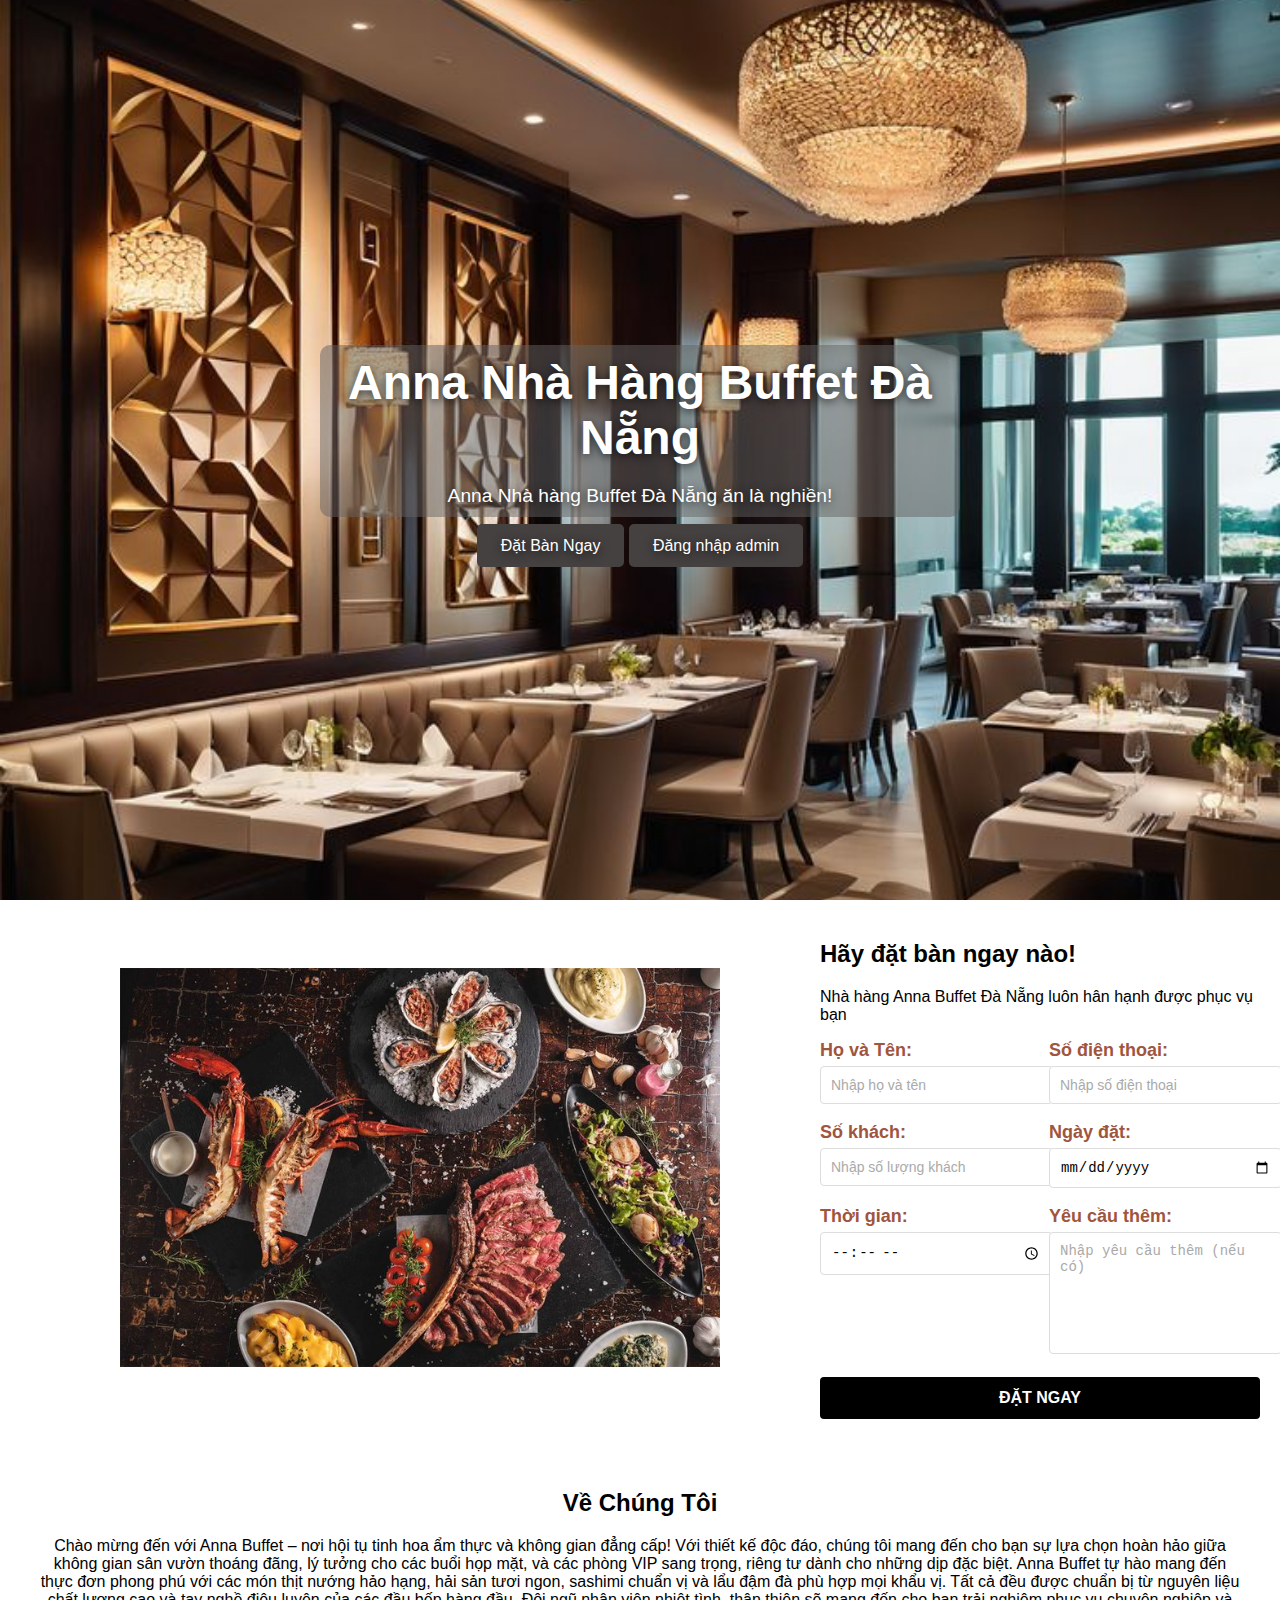
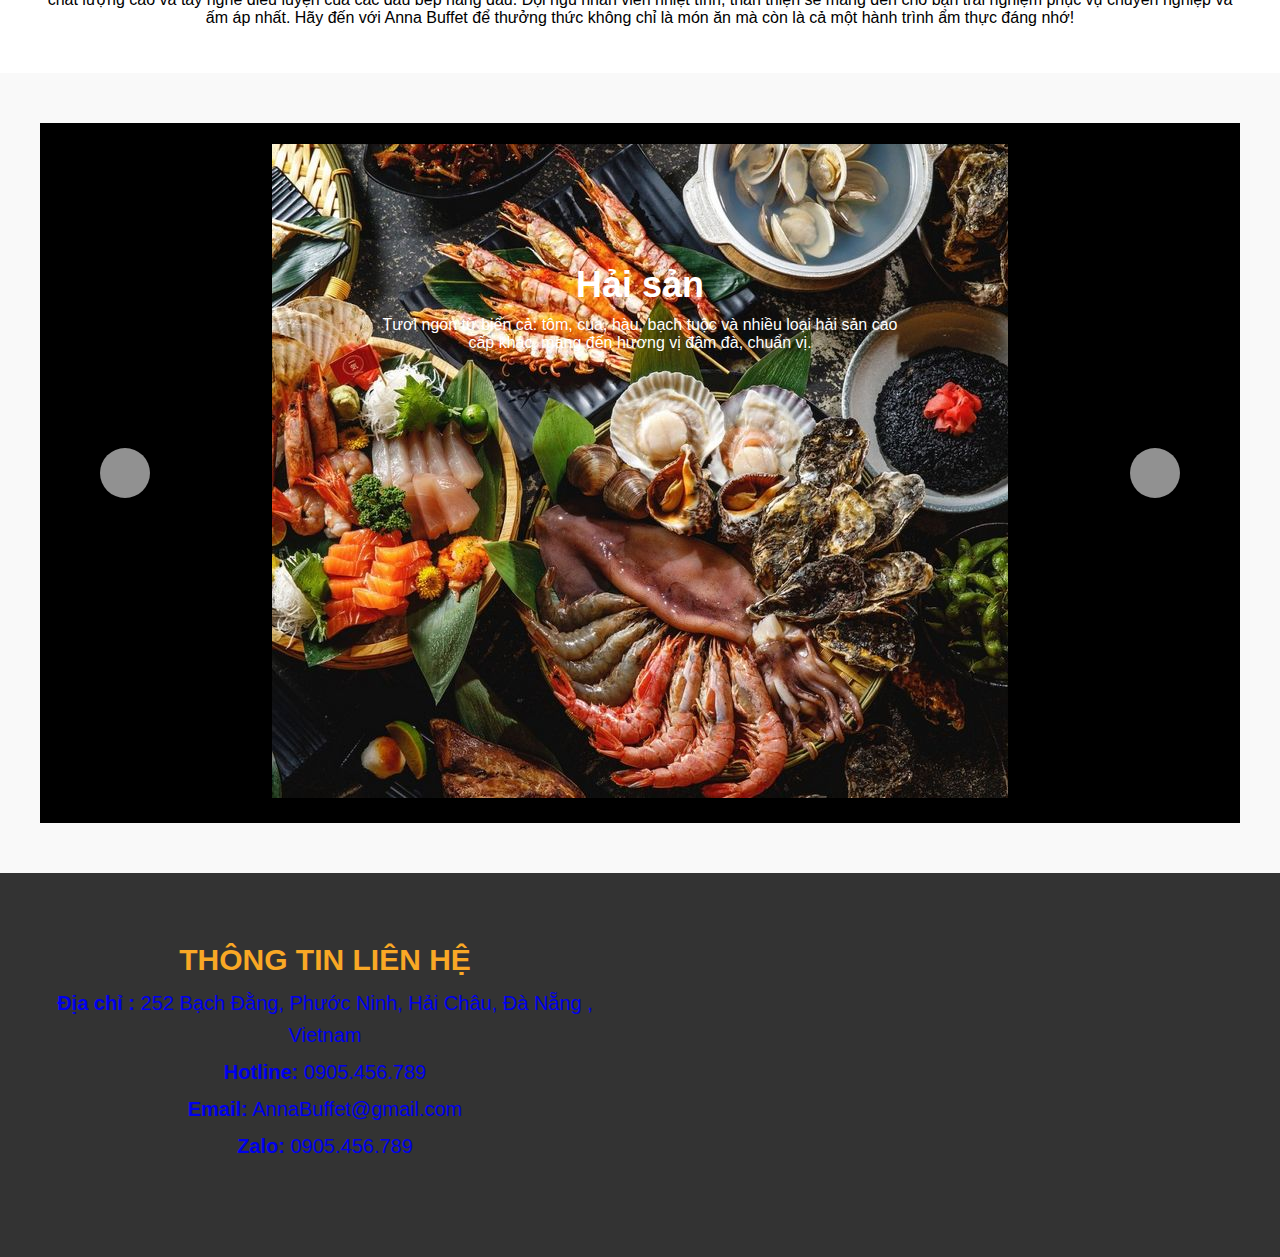
<file: index.html>
<!DOCTYPE html>
<html lang="en">
<head>
    <meta charset="UTF-8">
    <meta name="viewport" content="width=device-width, initial-scale=1.0">
    <title>AnLe Buffet</title>
    <link rel="stylesheet" href="styles.css">
</head>
<body>
    <!-- Phần mở đầu -->
    <div class="hero-section">
        <img src="/img/nhahang.jpg" alt="Background Image" class="hero-image">
        <div class="hero-content">
            <div class="text-container">
                <h1>Anna Nhà Hàng Buffet Đà Nẵng</h1>
                <p>Anna Nhà hàng Buffet Đà Nẵng ăn là nghiền!</p>
              </div>    
            <a href="#Booking" class="hero-button">Đặt Bàn Ngay</a>
            <a href="login.html" class="hero-button">Đăng nhập admin</a>
        </div>
    </div>
   <!-- phần đặt hàng  -->
   <div class="booking-section">
    <div class="image-container">
            <div class="image-container">
                <div class="slide"><img src="/img/vip.jpg" alt="Mô tả ảnh 1"></div>
            </div>
    </div>
    <div id="Booking" class="form-container">
        <h2>Hãy đặt bàn ngay nào!</h2>
        <p>Nhà hàng Anna Buffet Đà Nẵng luôn hân hạnh được phục vụ bạn</p>
       <form class="booking-form">
        <form action="http://localhost/xampp/DACN_LETANAN_22CNTT1/save_data.php" method="POST">
            <div class="form-group">
                <label for="fullname">Họ và Tên:</label>
                <input type="text" id="name" name="name" placeholder="Nhập họ và tên" required>
            </div>
            <div class="form-group">
                <label for="phone">Số điện thoại:</label>
                <input type="tel" id="phone" name="phone" placeholder="Nhập số điện thoại" pattern="[0-9]{10}" required>
            </div>
            <div class="form-group">
                <label for="guests">Số khách:</label>
                <input type="number" id="guests" name="guests" placeholder="Nhập số lượng khách" min="1" required>
            </div>
            <div class="form-group">
                <label for="date">Ngày đặt:</label>
                <input type="date" id="date" name="date" required>
            </div>
            <div class="form-group">
                <label for="booking_time">Thời gian:</label>
                <input type="time" id="time" name="time" required>
            </div>
            <div class="form-group">
                <label for="note">Yêu cầu thêm:</label>
                <textarea id="note" name="requests" placeholder="Nhập yêu cầu thêm (nếu có)" rows="3"></textarea>
            </div>
            <button type="submit" class="btn-submit">Đặt Ngay</button>
        </form>
        </form>
    </div>
</div>
    <!-- About Section -->
    <section id="about" class="about">
        <div class="container">
            <h2>Về Chúng Tôi</h2>
            <p>Chào mừng đến với Anna Buffet – nơi hội tụ tinh hoa ẩm thực và không gian đẳng cấp!
                 Với thiết kế độc đáo, chúng tôi mang đến cho bạn sự lựa chọn hoàn hảo giữa không gian sân vườn thoáng đãng,
                  lý tưởng cho các buổi họp mặt, và các phòng VIP sang trọng, riêng tư dành cho những dịp đặc biệt.
                   Anna Buffet tự hào mang đến thực đơn phong phú với các món thịt nướng hảo hạng, hải sản tươi ngon, 
                   sashimi chuẩn vị và lẩu đậm đà phù hợp mọi khẩu vị. Tất cả đều được chuẩn bị từ nguyên liệu
                    chất lượng cao và tay nghề điêu luyện của các đầu bếp hàng đầu. Đội ngũ nhân viên nhiệt tình,
                     thân thiện sẽ mang đến cho bạn trải nghiệm phục vụ chuyên nghiệp và ấm áp nhất. 
                     Hãy đến với Anna Buffet để thưởng thức không chỉ là món ăn mà còn là cả một hành trình ẩm thực đáng nhớ!</p>
        </div>
    </section>
    <!-- Menu Section -->
<section id="menu" class="menu">
    <div class="container">
        <div class="menu-section">
            <div class="menu-container">
                <div class="menu-content">
                    <h2 id="menu-title">Hải sản</h2>
                    <p id="menu-description">
                        Tươi ngon từ biển cả: tôm, cua, hàu, bạch tuộc và nhiều loại hải sản cao cấp khác, mang đến hương vị đậm đà, chuẩn vị.
                    </p>
                </div>
                <!-- Thêm class slider-wrapper -->
                <div class="slider-wrapper">
                    <div class="menu-slider">
                        <button class="arrow left-arrow"></button>
                        <div class="image-wrapper">
                            <img src="img/seafood.jpg" alt="Hải sản" class="menu-image active">
                            <img src="img/thit.jpg" alt="Thịt Heo/Bò" class="menu-image">
                            <img src="img/thitheo.jpg" alt="thitheo" class="menu-image">
                            <img src="img/Lau.jpg" alt="Lẩu" class="menu-image">
                            <img src="img/sashimiii.jpg" alt="Sushi/Sashimi" class="menu-image">
                            <img src="img/drink.jpg" alt="Nước" class="menu-image">
                            <img src="img/fastfood.jpg" alt="fastfood" class="menu-image">
                            <img src="img/vitquay.jpg" alt="vitquay" class="menu-image">
                            <img src="img/salat.jpg" alt="salat" class="menu-image">
                            <img src="img/trangmieng.jpg" alt="trangmieng" class="menu-image">
                        </div>
                        <button class="arrow right-arrow"></button>
                    </div>
                </div>
            </div>
        </div>
    </div>
</section>

    <!-- Footer -->
    <footer id="contact" class="footer">
     <div class="contact-section">
  <!-- Bên trái: Thông tin liên hệ -->
  <div class="contact-info">
    <h3>Thông Tin Liên Hệ</h3>
    <a class="link" href="https://www.google.com/maps?ll=16.062062,108.223981&z=16&t=m&hl=en&gl=US&mapclient=embed&q=252+B%E1%BA%A1ch+%C4%90%E1%BA%B1ng+Ph%C6%B0%E1%BB%9Bc+Ninh+H%E1%BA%A3i+Ch%C3%A2u+%C4%90%C3%A0+N%E1%BA%B5ng+550000"><p><strong>Địa chỉ :</strong> 252 Bạch Đằng, Phước Ninh, Hải Châu, Đà Nẵng , Vietnam</p></a>
    <a class="link" href="tel:0905456789"><p><strong>Hotline:</strong> 0905.456.789</p></a>
    <a class="link" href= "mailto:AnnaBuffet@gmail.com"><p><strong>Email:</strong> AnnaBuffet@gmail.com</p></a>
    <a class="link" href="https://zalo.me/0905456789"><p><strong>Zalo:</strong> 0905.456.789</p></a>
  </div>
  <!-- Bên phải: Google Map -->
  <div class="map">
    <iframe
    src="https://www.google.com/maps/embed?pb=!1m18!1m12!1m3!1d3833.8501823651285!2d108.22237851535031!3d16.074480643472553!2m3!1f0!2f0!3f0!3m2!1i1024!2i768!4f13.1!3m3!1m2!1s0x314219db8d07c7c3%3A0x3c9c9eb0cc2cde40!2s252%20B%E1%BA%A1ch%20%C4%90%E1%BA%B1ng%2C%20Ph%C6%B0%E1%BB%9Bc%20Ninh%2C%20H%E1%BA%A3i%20Ch%C3%A2u%2C%20%C4%90%C3%A0%20N%E1%BA%B5ng%20550000%2C%20Vietnam!5e0!3m2!1sen!2s!4v1698652150406!5m2!1sen!2s"
    width="90%" height="300" style="border:0;" allowfullscreen="" loading="lazy" referrerpolicy="no-referrer-when-downgrade">
    </iframe>
  </div>
</div>
    </footer>
    <script src="script.js"></script>
</body>
</html>
</file>
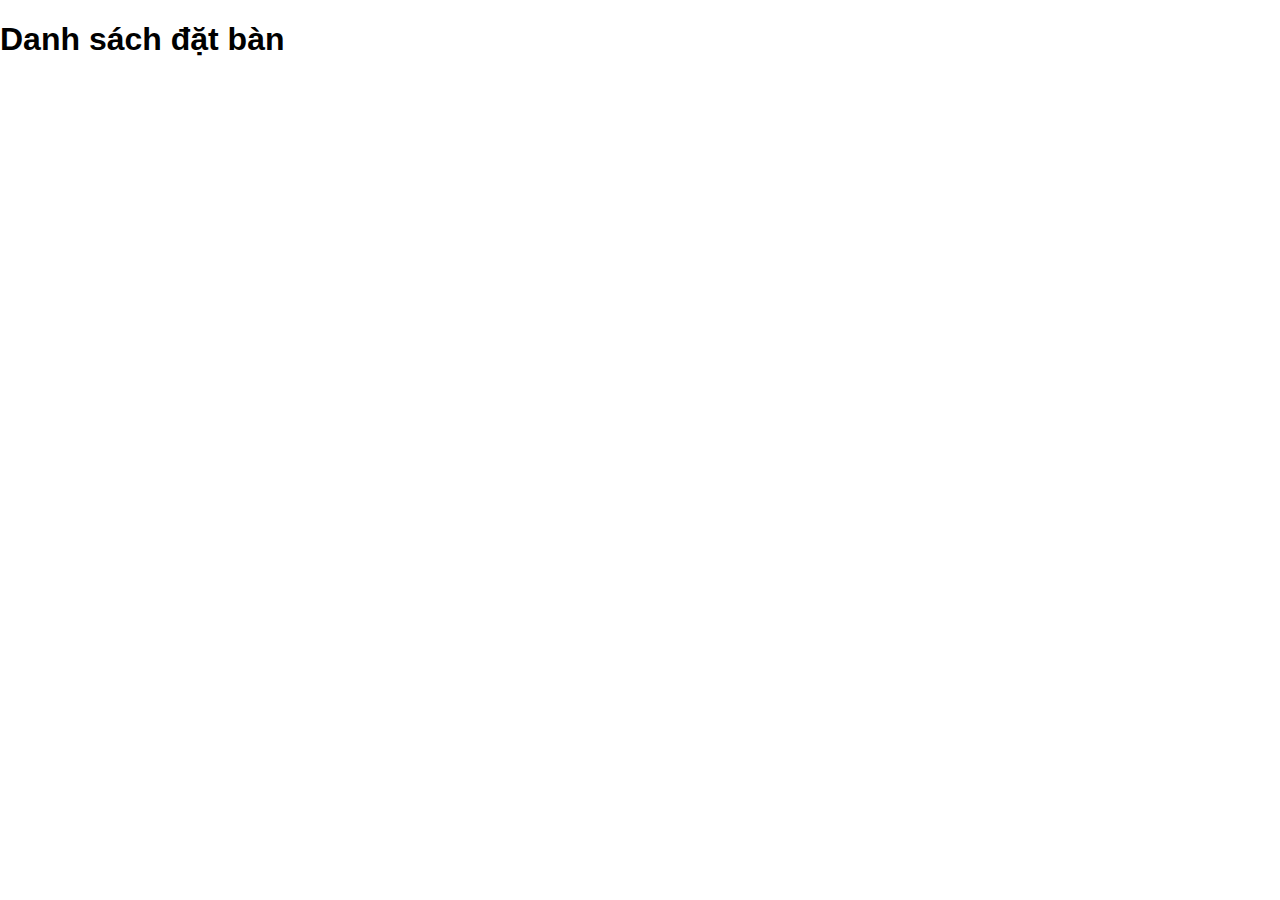
<file: admin.html>
<!DOCTYPE html>
<html lang="en">
<head>
  <meta charset="UTF-8">
  <meta name="viewport" content="width=device-width, initial-scale=1.0">
  <title>Admin Panel</title>
  <link rel="stylesheet" href="styles.css">
</head>
<body>
  <h1>Danh sách đặt bàn</h1>
  <div id="data">
    <?php include 'http://localhost/xampp/DACN_LETANAN_22CNTT1/admin_data.php'; ?>
  </div>
</body>
</html>
</file>
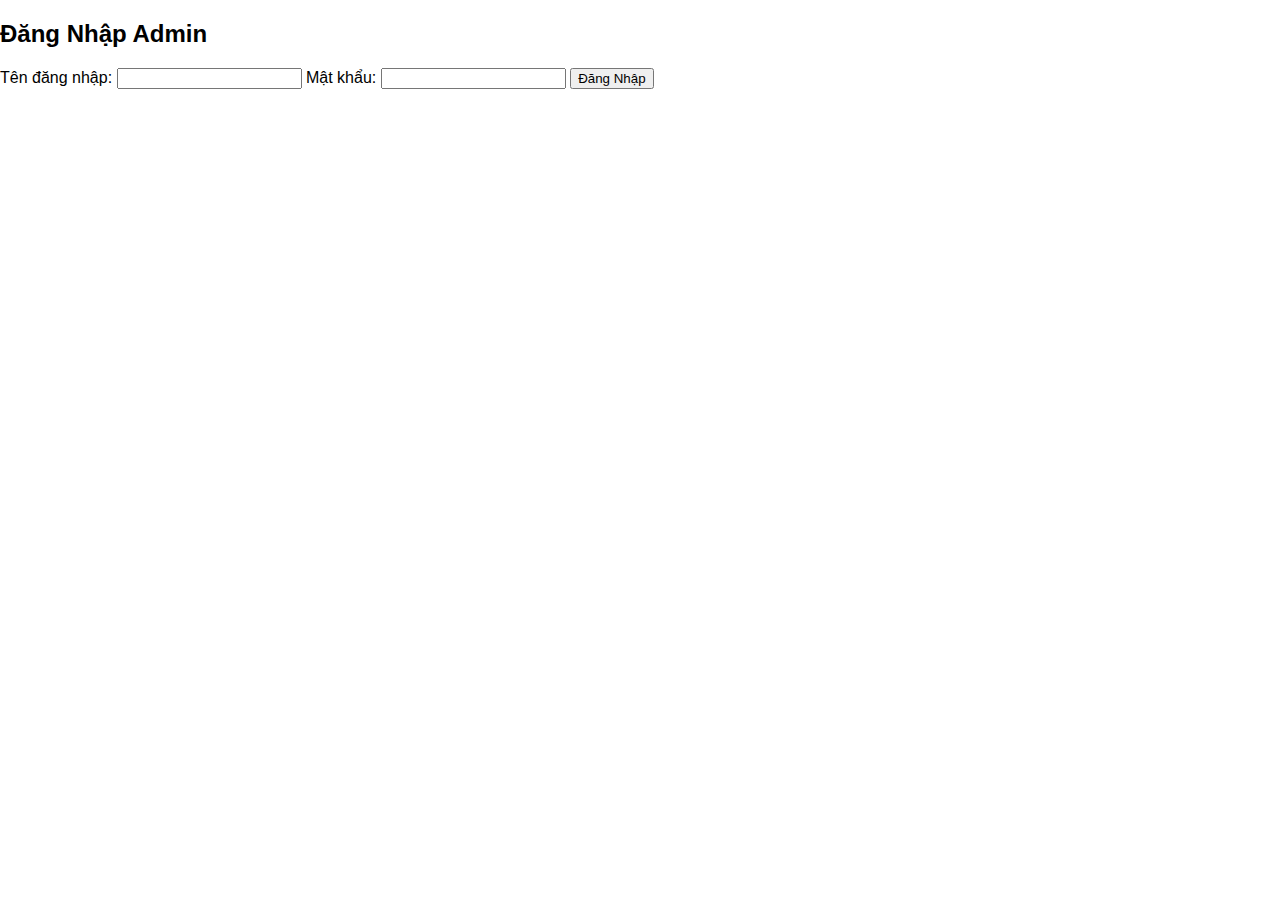
<file: login.html>
<!DOCTYPE html>
<html lang="en">
<head>
  <meta charset="UTF-8">
  <meta name="viewport" content="width=device-width, initial-scale=1.0">
  <title>Admin Login</title>
  <link rel="stylesheet" href="styles.css">
</head>
<body>
  <div class="login-box">
    <h2>Đăng Nhập Admin</h2>
    <form action="http://localhost/xampp/DACN_LETANAN_22CNTT1/admin_login.php" method="POST">
      <label for="username">Tên đăng nhập:</label>
      <input type="text" id="username" name="username" required>
      <label for="password">Mật khẩu:</label>
      <input type="password" id="password" name="password" required>
      <button type="submit">Đăng Nhập</button>
    </form>
  </div>
</body>
</html>
</file>
<file: styles.css>
/* Tổng thể body */
body, html {
    margin: 0;
    padding: 0;
    box-sizing: border-box;
    font-family: Arial, sans-serif;
}
/* ---------------------------------------------------- */
/* Phần mở đầu */
.hero-section {
    position: relative;
    width: 100%;
    height: 100vh; /* Full màn hình */
    overflow: hidden;
}
/* Ảnh nền */
.hero-image {
    position: absolute;
    top: 0;
    left: 0;
    width: 100%;
    height: 100%;
    object-fit: cover; /* Ảnh bao phủ toàn bộ khung */
    z-index: -1; /* Đẩy ảnh xuống dưới */
}

/* Nội dung hiển thị trên ảnh */
.hero-content {
    position: absolute;
    top: 50%;
    left: 50%;
    transform: translate(-50%, -50%);
    text-align: center;
    color: white;
    text-shadow: 0px 2px 10px rgba(0, 0, 0, 0.7); /* Đổ bóng chữ */
}

.hero-content h1 {
    font-size: 3rem;
    margin: 0.5rem 0;
}

.hero-content p {
    font-size: 1.2rem;
    margin-bottom: 1.5rem;
}

/* Nút đặt bàn */
.hero-button {
    text-decoration: none;
    background-color: #464141;
    color: #fff;
    padding: 0.8rem 1.5rem;
    border-radius: 5px;
    font-size: 1rem;
    transition: all 0.3s ease;
}
/* Bao bọc phần chữ */
.text-container {
    position: relative;
    display: inline-block;
    margin-bottom: 20px;
  }
  
  /* Tạo nền màu xám mờ */
  .text-container::before {
    content: '';
    position: absolute;
    top: 0;
    left: 0;
    right: 0;
    bottom: 0;
    background-color: rgba(99, 97, 97, 0.5); /* Màu xám mờ */
    z-index: -1; /* Đặt nền phía sau chữ */
    border-radius: 10px; /* Góc bo tròn (tùy chỉnh) */
  }
  
  /* Phần chữ */
  .text-container h1, .text-container p {
    position: relative;
    color: white; /* Màu chữ trắng để nổi bật */
    padding: 10px 20px; /* Khoảng cách với nền */
    margin: 0;
    text-align: center;
  }
  
.hero-button:hover {
    background-color: #753623; /* Hiệu ứng khi hover */
    color: #fff;
    transform: scale(1.05);
}
/* ---------------------------------------------------- */
/* Container chính ( phần đặt hàng ) */
.booking-container {
    max-width: 800px;
    text-align: center;
    font-family: Arial, sans-serif;
    margin-left: 200px;
}
/* Phần hình ảnh */
.image-container {
    position: relative;
    width: 100%; /* hoặc đặt kích thước cố định */
    max-width: 600px; /* Tùy chỉnh kích thước khung */
    height: auto;
    display: inline-block;
  }
  
.image-container img {
    width: 100%; /* Đảm bảo hình ảnh phủ kín khung */
    height: auto;
    object-fit: cover; /* Cắt và hiển thị hình ảnh bên trong khung */
    position: relative;
    clip-path: inset(0 0 calc(100% - 500px) 0); /* Crop ảnh theo chiều cao */
}
  
.booking-container h2 {
    font-size: 28px;
    font-weight: bold;
    margin-bottom: 10px;
    color: #333;
}

.booking-container p {
    font-size: 16px;
    color: #777;
    margin-bottom: 30px;
}

/* Form */
.booking-form {
    display: grid;
    grid-template-columns: repeat(2, 1fr);
    gap: 18px;
    font-size: 18px;
}

.booking-form input,
.booking-form textarea {
    width: 100%;
    padding: 10px;
    font-size: 14px;
    border: 1px solid #ddd;
    border-radius: 4px;
    outline: none;
}

.booking-form input::placeholder,
.booking-form textarea::placeholder {
    color: #aaa;
}

/* Label */
.booking-form label {
    display: block;
    font-weight: bold;
    color: #a0553d;
    margin-bottom: 5px;
    text-align: left;
}

/* Yêu cầu thêm */
.booking-form textarea {
    grid-column: span 2;
    resize: none;
    height: 100px;
}
/* Container slider */
.image-slider {
    position: relative;
    width: 100%;
    height: 400px; /* Chiều cao của slider */
    overflow: hidden;
    margin-right: 20px; /* Căn chỉnh với form */
}
/* Button */
.booking-form button {
    grid-column: span 2;
    background-color: #000;
    color: #fff;
    font-size: 16px;
    padding: 12px;
    border: none;
    border-radius: 4px;
    cursor: pointer;
    text-transform: uppercase;
    font-weight: bold;
    display: flex;
    align-items: center;
    justify-content: center;
    gap: 8px;
}

.booking-form button:hover {
    background-color: #333;
}
/* Container tổng */
.booking-section {
    margin-left: 100px;
    display: flex; /* Sử dụng Flexbox để đặt các phần tử nằm ngang */
    align-items: center; /* Căn giữa dọc ảnh và form */
    gap: 100px; /* Khoảng cách giữa ảnh và form */
    padding: 20px;
}
/* Menu Section */
.menu-section {
    position: relative;
    background: #000;
    color: white;
    overflow: hidden;
    padding: 50px 0;
}

.menu-container {
    width: 90%;
    max-width: 1200px;
    margin: 0 auto;
    text-align: center;
    position: relative;
}

.menu-content {
    position: absolute;
    top: 20%;
    left: 50%;
    transform: translate(-50%, -50%);
    z-index: 2;
}

.menu-content h2 {
    font-size: 36px;
    font-weight: bold;
    margin-bottom: 10px;
    animation: fadeIn 1s ease;
}

.menu-content p {
    font-size: 16px;
    max-width: 600px;
    margin: 0 auto;
    animation: fadeIn 1s ease;
}
/* ---------------------------------------------------- */
/* Slider menu ảnh đồ ăn*/
.menu-slider {
    position: relative;
    display: flex;
    align-items: center;
    justify-content: center;
    height: 600px;
}
/* Menu Image: Đảm bảo ảnh chiếm toàn bộ khung chứa */
.menu-image {
    width: 100%;
    height: 100%;
    object-fit: cover; /* Lấp đầy khung chứa mà không bị méo ảnh */
    background-color: transparent; /* Đảm bảo không có nền đen */
    position: absolute;
    top: 0;
    left: 0;
    opacity: 0;
    transition: opacity 0s ease-in-out;
}

.menu-image.active {
    opacity: 1;
    position: relative;
}
/* Arrows */
.arrow {
    position: absolute;
    top: 50%;
    transform: translateY(-50%);
    width: 50px;
    height: 50px;
    background-color: rgba(181, 181, 181, 0.8); /* Nền trắng nhạt */
    border: none;
    border-radius: 50%; /* Hình tròn */
    display: flex;
    align-items: center;
    justify-content: center;
    cursor: pointer;
    z-index: 3; /* Đặt nút lên trên slider */
    box-shadow: 0 4px 6px rgba(0, 0, 0, 0.3); /* Tạo hiệu ứng đổ bóng */
}
.arrow:hover {
    background: rgba(255, 255, 255, 1);
}

.left-arrow {
    left: 0px;
}

.right-arrow {
    right: 0px;
}

/* Keyframes for Text Animation */
@keyframes fadeIn {
    from {
        opacity: 0;
        transform: translateY(10px);
    }
    to {
        opacity: 1;
        transform: translateY(0);
    }
}
.container {
    width: 100%;
    margin: 0 auto;
    max-width: 1200px;
}

/* Header */
.header {
    background-color: #333;
    color: white;
    padding: 10px 0;
    text-align: center;
}

.navbar a {
    color: white;
    margin: 0 10px;
    text-decoration: none;
}

.navbar a:hover {
    text-decoration: underline;
}

/* About Section */
.about {
    padding: 30px 0;
    text-align: center;
}

/* Menu Section */
.menu {
    background-color: #f9f9f9;
    padding: 50px 0;
    text-align: center;
}

.menu-items {
    display: flex;
    justify-content: space-around;
}

.menu-item {
    background-color: #fff;
    border: 1px solid #ddd;
    padding: 20px;
    width: 30%;
}

.menu-item h3 {
    color: #333;
    margin-bottom: 10px;
}

/* Footer */
.footer {
    background-color: #333;
    color: white;
    padding: 20px 0;
    text-align: center;
}
/* Phần container chính */
.contact-section {
    display: flex;
    flex-wrap: wrap;
    background-color: #333; /* Màu nền */
    color: #fff; /* Màu chữ */
    padding: 20px;
    justify-content: space-between;
  }
  
  /* Google Map ở bên trái */
  .map {
    flex: 1; /* Chiếm 1 phần */
    min-width: 300px;
    margin-right: 20px;
  }
  
  /* Thông tin liên hệ ở bên phải */
  .contact-info {
    flex: 1; /* Chiếm 1 phần */
    min-width: 300px;
  }
  
  .contact-info h3 {
    font-size: 30px;
    margin-bottom: 10px;
    text-transform: uppercase;
    color: #f9a825; /* Màu nhấn */
  }
  
  .contact-info p {
    margin: 5px 0;
    font-size: 20px;
    line-height: 1.6;
  }
  .link{
    text-decoration: none;
  }
  /* Responsive khi màn hình nhỏ */
  @media (max-width: 666px) {
    .contact-section {
      flex-direction: column;
    }
  
    .map, .contact-info {
      margin-right: 0;
      margin-bottom: 20px;
    }
  }
</file>
